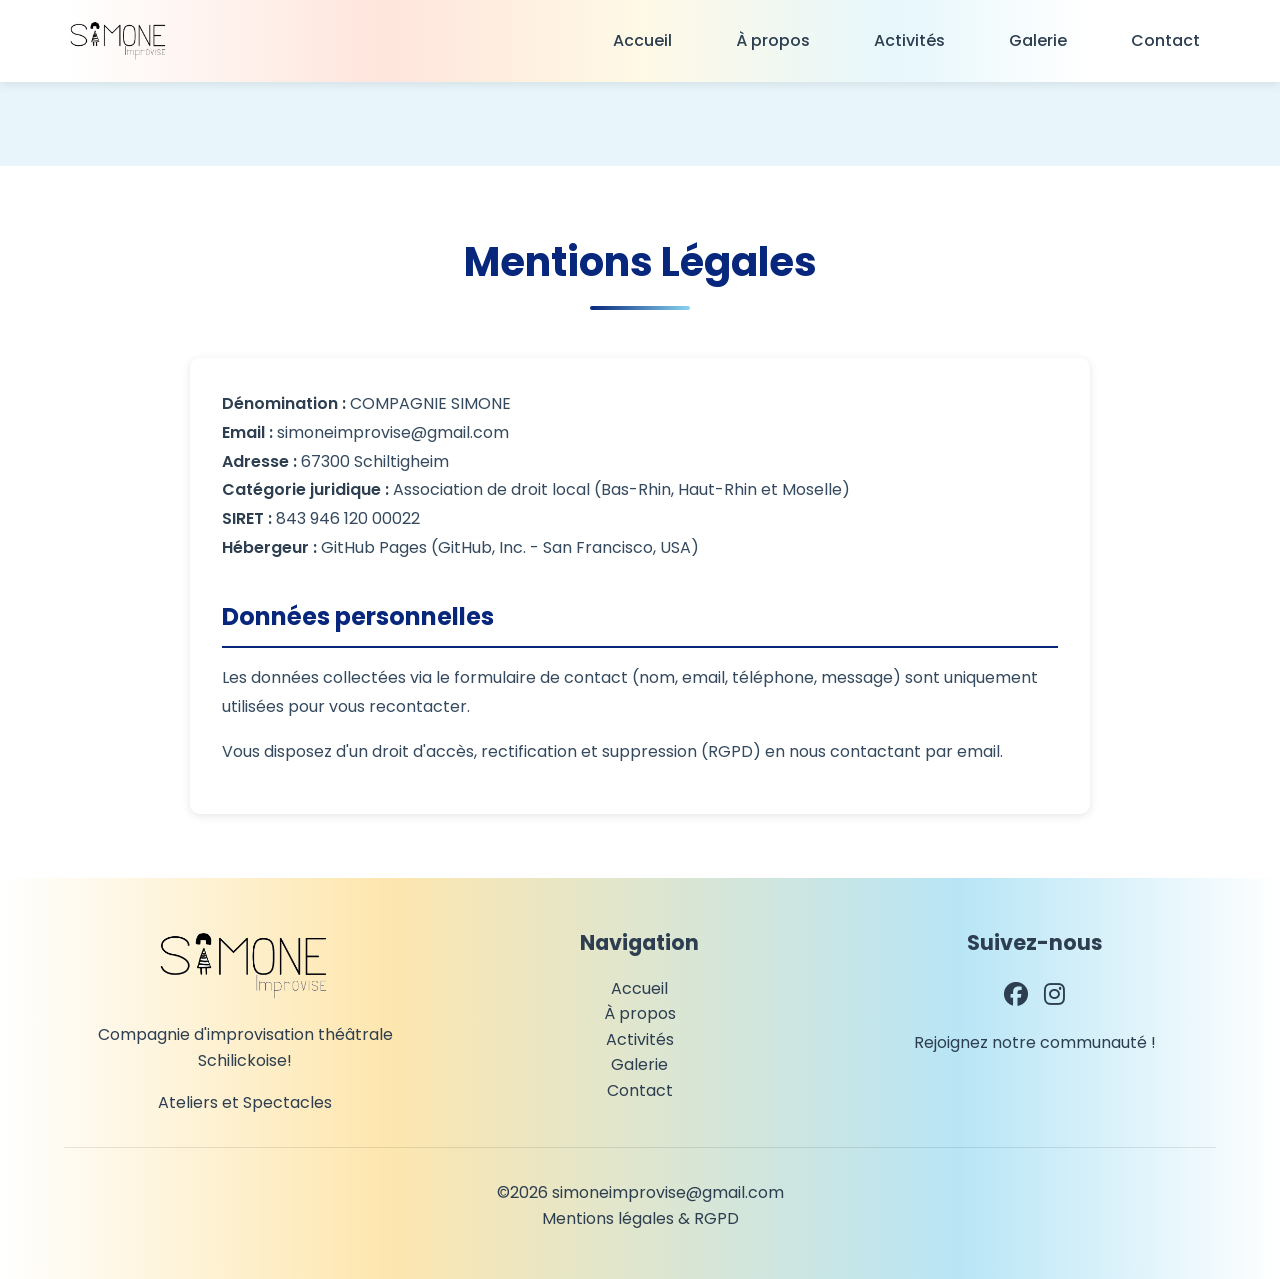
<file: mentions-legales.html>
<!DOCTYPE html>
<html lang="fr">
<head>
    <meta charset="UTF-8">
    <meta name="viewport" content="width=device-width, initial-scale=1.0">
    <meta name="description" content="Simone Improvise - Compagnie d'improvisation théâtrale. Découvrez nos spectacles et rejoignez l'aventure !">
    <meta name="keywords" content="improvisation, théâtre, spectacle, Simone Improvise, association">
    <meta property="og:title" content="Simone Improvise - Improvisation Théâtrale">
    <meta property="og:description" content="Compagnie d'improvisation théâtrale">
    <meta property="og:type" content="website">
    <meta property="og:image" content="https://simone-improvise.fr/assets/images/logo-simone-blanc.png">
    <meta property="og:url" content="https://simone-improvise.fr">
    <meta property="og:site_name" content="Simone Improvise">
    <title>Simone Improvise - Improvisation Théâtrale</title>
 
    <link rel="icon" type="image/png" href="assets/images/favicon.jpg">
    <link rel="apple-touch-icon" href="assets/images/favicon.jpg">

    <!-- Google Fonts -->
    <link rel="preconnect" href="https://fonts.googleapis.com">
    <link rel="preconnect" href="https://fonts.gstatic.com" crossorigin>
    <link href="https://fonts.googleapis.com/css2?family=Poppins:wght@300;400;600;700&display=swap" rel="stylesheet">
    
    <!-- CSS externe -->
    <link rel="stylesheet" href="assets/css/styles.css">
    <link rel="stylesheet" href="assets/css/galerie.css">
    <link rel="stylesheet" href="assets/css/spectacles.css">

    <!-- Font Awesome pour les icônes sociales -->
    <link rel="stylesheet" href="https://cdnjs.cloudflare.com/ajax/libs/font-awesome/6.5.1/css/all.min.css">
</head>
<body>
    <!-- HEADER -->
    <header>
        <nav>
            <div class="logo-container">
                <img src="assets/images/logo-simone-transparent.png" alt="Logo Simone Improvise" class="logo">
                <!-- <span class="brand-name">Simone Improvise</span> -->
            </div>
            <ul class="nav-links">
                <li><a href="index.html#accueil">Accueil</a></li>
                <li><a href="index.html#apropos">À propos</a></li>
                <li><a href="index.html#activites">Activités</a></li>
                <li><a href="index.html#galerie">Galerie</a></li>
                <li><a href="index.html#contact">Contact</a></li>
            </ul>
            <div class="burger">
                <div></div>
                <div></div>
                <div></div>
            </div>
        </nav>
    </header>

    <!-- HERO SECTION -->
    <section id="accueil" class="hero-spectacle">
        <div class="hero-content-spectacle">
        </div>
    </section>

    <section id="mentions-legales" class="legal-section">
        <div class="container">
            <h2 class="section-title">Mentions Légales</h2>
            
            <div class="legal-content">
                <p><strong>Dénomination :</strong> COMPAGNIE SIMONE<br>
                <strong>Email :</strong> simoneimprovise@gmail.com<br>
                <strong>Adresse :</strong> 67300 Schiltigheim<br>
                <strong>Catégorie juridique :</strong> Association de droit local (Bas-Rhin, Haut-Rhin et Moselle)<br>
                <strong>SIRET :</strong> 843 946 120 00022<br>
                <strong>Hébergeur :</strong> GitHub Pages (GitHub, Inc. - San Francisco, USA)</p>
                
                <h3 style="margin-top: 2rem;">Données personnelles</h3>
                <p>Les données collectées via le formulaire de contact (nom, email, téléphone, message) sont uniquement utilisées pour vous recontacter.</p>
                <p>Vous disposez d'un droit d'accès, rectification et suppression (RGPD) en nous contactant par email.</p>
            </div>
        </div>
    </section>
    
    <!-- FOOTER -->
    <footer>
        <div class="footer-content">
            <div class="footer-section">
                <div class="footer-logo-container">
                    <img src="assets/images/logo-simone-transparent.png" alt="Logo Simone Improvise" class="footer-logo">
                    <!-- <span class="footer-brand">Simone Improvise</span> -->
                </div>
                <p style="margin-top: 1rem;">Compagnie d'improvisation théâtrale Schilickoise! </p>
                <p style="margin-top: 1rem;">Ateliers et Spectacles</p>
            </div>
            <div class="footer-section">
                <h3>Navigation</h3>
                <p><a href="index.html#accueil">Accueil</a></p>
                <p><a href="index.html#apropos">À propos</a></p>
                <p><a href="index.html#activites">Activités</a></p>
                <p><a href="index.html#galerie">Galerie</a></p>
                <p><a href="index.html#contact">Contact</a></p>
            </div>
            <div class="footer-section">
                <h3>Suivez-nous</h3>
                <div class="social-links">
                    <a href="https://www.facebook.com/simoneimprovise/?locale=fr_FR" aria-label="Facebook"><i class="fab fa-facebook"></i></a>
                    <a href="https://www.instagram.com/simoneimprovise/?hl=fr" aria-label="Facebook"><i class="fab fa-instagram"></i></a>
                </div>
                <p style="margin-top: 1rem;">Rejoignez notre communauté !</p>
            </div>
        </div>
        <div class="footer-bottom">
            <p>&copy;2026 simoneimprovise@gmail.com</p>
            <p><a href="mentions-legales.html">Mentions légales & RGPD</a></p>
        </div>
    </footer>

    <!-- JAVASCRIPT -->
    <script src="assets/js/main.js"></script>
    <script src="assets/js/galerie.js"></script>
    <script src="assets/js/email.js"></script>
    <script src="assets/js/spectacles.js"></script>
</body>
</html>
</file>
<file: assets/css/styles.css>
/* ========================================
   SIMONE IMPROVISE - STYLES GLOBAUX
   ======================================== */

* {
    margin: 0;
    padding: 0;
    box-sizing: border-box;
}

:root {
    --coral-pastel: #07277c;
    --sunshine-yellow: #FDD679;
    --sky-blue: #89D4F0;
    --mint-green: #7DDCC8;
    --pale-blue: #E8F6FC;
    --pale-yellow: #FFF4CC;
    --white: #FFFFFF;
    --dark-text: #2C3E50;
    --text-color: #34495E;
    --bleu:        #07277c;
    --bleu-clair:  #0a2c84;
    --fond-clair:  #eff9ff;
    --fond-hero:   #ebe3d9;
    --fond-cover:  #edeeee;
    --texte:       #03081e;
    --texte-gris:  #252525;
    --bordure:     #7b90bd;
    --blanc:       #ffffff;
}

body {
    font-family: 'Poppins', sans-serif;
    line-height: 1.6;
    color: var(--text-color);
    overflow-x: hidden;
    background: var(--white);
}

.btn-container {
    text-align: center;
}

.btn-spectacles {
    text-align: center;
}
/* ========================================
   HEADER & NAVIGATION
   ======================================== */

header {
    /* linear-gradient(90deg, #FFB4A8 0%, #FDD679 35%, #89D4F0 70%, #7DDCC8 100%); */
    background: linear-gradient(90deg, 
        #FFFFFF 0%, 
        #FFFFFF 5%,          /* Plus de blanc */
        #FFE5DC 30%,          /* Orange ultra-pâle */
        #FFF9E6 50%,          /* Jaune ultra-pâle */
        #E6F7FC 70%,          /* Bleu ultra-pâle */
        #FFFFFF 85%,          /* Plus de blanc */
        #FFFFFF 100%
    ); 
    position: fixed;
    width: 100%;
    top: 0;
    z-index: 1000;
    box-shadow: 0 2px 10px rgba(0,0,0,0.1);
}

nav {
    display: flex;
    justify-content: space-between;
    align-items: center;
    padding: 1rem 5%;
    max-width: 1400px;
    margin: 0 auto;
}

.logo-container {
    display: flex;
    align-items: center;
    gap: 1rem;
}

.logo {
    height: 50px;
    width: auto;
    #background: white;
    padding: 5px;
    border-radius: 5px;
}

.brand-name {
    color: var(--dark-text);
    font-size: 1.5rem;
    font-weight: 600;
    text-shadow: 1px 1px 2px rgba(255,255,255,0.5);
}

.nav-links {
    display: flex;
    list-style: none;
    gap: 2rem;
}

.nav-links a {
    color: var(--dark-text);
    text-decoration: none;
    font-weight: 500;
    transition: all 0.3s ease;
    padding: 0.5rem 1rem;
    border-radius: 5px;
}

.nav-links a:hover {
    background: rgba(255, 255, 255, 0.5);
}

.burger {
    display: none;
    flex-direction: column;
    cursor: pointer;
    gap: 5px;
}

.burger div {
    width: 25px;
    height: 3px;
    background: var(--dark-text);
    border-radius: 5px;
    transition: all 0.3s ease;
}

/* ========================================
   HERO SECTION
   ======================================== */

.hero {
    margin-top: 70px;
    min-height: 50vh;
    display: flex;
    align-items: center;
    justify-content: center;
    text-align: center;
    color: white;
    position: relative;
    padding: 2rem 2rem;
    overflow: hidden;
}

/* Fond aquarelle responsive avec transparence */
.hero::before {
    content: '';
    position: absolute;
    top: 0;
    left: 0;
    width: 100%;
    height: 100%;
    background-image: url('../images/hero-background.png');
    background-size: cover;
    background-position: center;
    background-repeat: no-repeat;
    opacity: 0.85;
    z-index: 0;
}

.hero-content {
    z-index: 2;
    max-width: 800px;
    animation: fadeInUp 1s ease;
    position: relative;
}

.hero-logo {
    max-width: 600px;
    width: 90%;
    height: auto;
    margin-top: 2rem;
    margin-bottom: 1rem;
    filter: drop-shadow(0 4px 8px rgba(0,0,0,0.2));
}

.hero h1 {
    display: none; /* Cache le titre texte car il est dans l'image */
}

.hero p {
    font-size: 1.5rem;
    margin-bottom: 2.5rem;
    color: var(--dark-text);
    text-shadow: 2px 2px 4px rgba(255,255,255,0.8);
}

/* ========================================
   BOUTONS
   ======================================== */

.btn {
    display: inline-block;
    padding: 1rem 2.5rem;
    background: white;
    color: var(--coral-pastel);
    text-decoration: none;
    border-radius: 50px;
    font-weight: 600;
    transition: all 0.3s ease;
    box-shadow: 0 4px 15px rgba(0,0,0,0.2);
}

.btn:hover {
    transform: translateY(-3px);
    box-shadow: 0 6px 20px rgba(0,0,0,0.3);
    background: var(--pale-yellow);
}

.btn-valeurs {
    display: inline-block;
    margin-top: 1.5rem;
    padding: 0.8rem 2rem;
    border: 2px solid var(--sky-blue);
    color: var(--sky-blue);
    text-decoration: none;
    border-radius: 50px;
    font-weight: 600;
    transition: all 0.3s ease;
}

.btn-valeurs:hover {
    background: var(--sky-blue);
    color: white;
}

/* ========================================
   SECTIONS
   ======================================== */

section {
    padding: 5rem 5%;
    max-width: 1400px;
    margin: 0 auto;
}

section:nth-child(even) {
    background: var(--pale-blue);
}

.section-title {
    text-align: center;
    font-size: 2.5rem;
    margin-bottom: 3rem;
    color: var(--coral-pastel);
    position: relative;
    padding-bottom: 1rem;
    font-weight: 700;
}

.section-title::after {
    content: '';
    position: absolute;
    bottom: 0;
    left: 50%;
    transform: translateX(-50%);
    width: 100px;
    height: 4px;
    background: linear-gradient(90deg, var(--coral-pastel), var(--sky-blue));
    border-radius: 2px;
}

/* ========================================
   SECTION À PROPOS
   ======================================== */

#apropos {
    background: white;
}

.about-content {
    display: grid;
    grid-template-columns: 1fr 1fr;
    gap: 3rem;
    align-items: center;
}

.about-text {
    font-size: 1.1rem;
    line-height: 1.8;
}

.about-text strong {
    color: var(--coral-pastel);
    font-size: 1.3rem;
}

.about-image {
    width: 100%;
    border-radius: 15px;
    box-shadow: 0 10px 30px rgba(0,0,0,0.1);
    transition: transform 0.3s ease;
}

.about-image:hover {
    transform: scale(1.02);
}

/* ========================================
   SECTION ACTIVITÉS
   ======================================== */

#activites {
    background: var(--pale-blue);
    padding: 2rem 2rem; /* Ajoutez cette ligne si elle n'existe pas */
}

.activites-grid {
    display: grid;
    grid-template-columns: repeat(3, 1fr);
    gap: 1.5rem; /* Réduit de 2rem à 1.5rem */
    margin-bottom: 1rem; /* Réduit de 3rem à 2rem */
    max-width: 1000px; /* Limite la largeur totale */
    margin-left: auto;
    margin-right: auto;
}

.activite-box {
    background: white;
    padding: 1rem; /* Réduit de 2rem à 1.5rem */
    border-radius: 15px;
    text-align: center;
    box-shadow: 0 5px 15px rgba(0,0,0,0.1);
    transition: transform 0.3s ease;
}

.activite-box:hover {
    transform: translateY(-10px);
}

.activite-number {
    font-size: 2.5rem; /* Réduit de 3rem à 2.5rem */
    font-weight: 700;
    color: var(--coral-pastel);
    margin-bottom: 0.8rem; /* Réduit de 1rem à 0.8rem */
}

.activite-title {
    font-size: 1.2rem; /* Réduit de 1.2rem à 1.1rem */
    font-weight: 600;
    color: var(--dark-text);
    margin-bottom: 0.4rem; /* Réduit de 0.5rem à 0.4rem */
}

.activite-text {
    font-size: 0.9rem; /* Réduit de 0.95rem à 0.9rem */
    color: var(--text-color);
    line-height: 1.5; /* Réduit de 1.6 à 1.5 */
}

.impro-highlight {
    text-align: center;
    padding: 1.5rem; /* Réduit de 2rem à 1.5rem */
    background: white;
    border-radius: 15px;
    box-shadow: 0 5px 20px rgba(0,0,0,0.1);
    margin-top: 2rem; /* Ajoutez cette ligne */
}

.impro-highlight h3 {
background: linear-gradient(90deg, #0066CC 41%, #07277c 54%, #f70000 70%);
  -webkit-background-clip: text;
  -webkit-text-fill-color: transparent;
  background-clip: text;
  font-weight: bold;
  font-size: 2.5rem; /* ajuste selon ta typo */
}

/* ========================================
   CARTES ACTIVITÉS
   ======================================== */

#nos-activites {
    background: white;
}

.activites-cards {
    display: grid;
    grid-template-columns: repeat(auto-fit, minmax(300px, 1fr));
    gap: 2.5rem;
}

.activite-card {
    background: white;
    border-radius: 15px;
    overflow: hidden;
    box-shadow: 0 5px 20px rgba(0,0,0,0.1);
    transition: all 0.3s ease;
}

.activite-card:hover {
    transform: translateY(-10px);
    box-shadow: 0 15px 40px rgba(0,0,0,0.2);
}

.activite-card img {
    width: 100%;
    height: 250px;
    object-fit: cover;
}

.activite-info {
    padding: 1.5rem;
}

.activite-info h3 {
    color: var(--coral-pastel);
    margin-bottom: 0.5rem;
    font-size: 1.3rem;
}

.activite-info p {
    color: var(--text-color);
    line-height: 1.6;
}

/* ========================================
   SECTION VALEURS
   ======================================== */

#valeurs {
    background: var(--pale-blue);
}

.valeurs-content {
    display: grid;
    grid-template-columns: 1fr 1fr;
    gap: 3rem;
    align-items: center;
}

.valeurs-image {
    width: 100%;
    border-radius: 15px;
    box-shadow: 0 10px 30px rgba(0,0,0,0.1);
}

.valeurs-text {
    font-size: 1.05rem;
    line-height: 1.8;
}

.valeurs-text h3 {
    color: var(--coral-pastel);
    font-size: 1.8rem;
    margin-bottom: 1rem;
}

/* ========================================
   GALERIE
   ======================================== */

#galerie {
    background: white;
}

.gallery-grid {
    display: grid;
    grid-template-columns: repeat(auto-fit, minmax(300px, 1fr));
    gap: 2rem;
}

.gallery-item {
    position: relative;
    overflow: hidden;
    border-radius: 15px;
    box-shadow: 0 5px 15px rgba(0,0,0,0.1);
    cursor: pointer;
    transition: transform 0.3s ease;
}

.gallery-item:hover {
    transform: translateY(-10px);
    box-shadow: 0 10px 30px rgba(0,0,0,0.2);
}

.gallery-item img {
    width: 100%;
    height: 300px;
    object-fit: cover;
    transition: transform 0.5s ease;
}

.gallery-item:hover img {
    transform: scale(1.1);
}

.gallery-overlay {
    position: absolute;
    top: 0;
    left: 0;
    width: 100%;
    height: 100%;
    background: linear-gradient(135deg, rgba(255, 180, 168, 0.85), rgba(137, 212, 240, 0.85));
    display: flex;
    align-items: center;
    justify-content: center;
    opacity: 0;
    transition: opacity 0.3s ease;
}

.gallery-item:hover .gallery-overlay {
    opacity: 1;
}

.gallery-overlay p {
    color: white;
    font-size: 1.2rem;
    font-weight: 600;
    text-shadow: 2px 2px 4px rgba(0,0,0,0.3);
}

/* ========================================
   SECTION CONTACT
   ======================================== */

#contact {
    background: var(--pale-yellow);
}

.contact-container {
    max-width: 800px;
    margin: 0 auto;
    background: white;
    padding: 3rem;
    border-radius: 15px;
    box-shadow: 0 10px 30px rgba(0,0,0,0.1);
}

.contact-form {
    display: flex;
    flex-direction: column;
    gap: 1.5rem;
}

.form-group {
    display: flex;
    flex-direction: column;
}

.form-group label {
    margin-bottom: 0.5rem;
    font-weight: 500;
    color: var(--dark-text);
}

.form-group input,
.form-group textarea {
    padding: 1rem;
    border: 2px solid #E0E0E0;
    border-radius: 8px;
    font-family: 'Poppins', sans-serif;
    transition: border-color 0.3s ease;
}

.form-group input:focus,
.form-group textarea:focus {
    outline: none;
    border-color: var(--coral-pastel);
}

.form-group textarea {
    min-height: 150px;
    resize: vertical;
}

/* ========================================
   FOOTER
   ======================================== */

footer {
    background: linear-gradient(90deg, 
        rgba(255, 255, 255, 0.9) 0%, 
        rgba(253, 214, 121, 0.6) 30%, 
        rgba(137, 212, 240, 0.6) 75%, 
        rgba(255, 255, 255, 0.9) 100%
    );
    color: var(--dark-text);
    text-align: center;
    padding: 3rem 5%;
}

.footer-content {
    max-width: 1400px;
    margin: 0 auto;
    display: grid;
    grid-template-columns: repeat(auto-fit, minmax(250px, 1fr));
    gap: 2rem;
    margin-bottom: 2rem;
}

.footer-section h3 {
    margin-bottom: 1rem;
    color: var(--dark-text);
    font-size: 1.3rem;
}

.footer-logo-container {
    display: flex;
    flex-direction: column;
    align-items: center;
    gap: 1rem;
}

.footer-logo {
    height: 80px;
    #background: white;
    padding: 5px;
    border-radius: 5px;
}

.footer-brand {
    font-size: 1.5rem;
    font-weight: 600;
    color: var(--dark-text);
}

.footer-section a {
    color: var(--dark-text);
    text-decoration: none;
    transition: opacity 0.3s ease;
}

.footer-section a:hover {
    opacity: 0.7;
}

.social-links {
    display: flex;
    gap: 1rem;
    justify-content: center;
    margin-top: 1rem;
}

.social-links a {
    color: var(--dark-text);
    font-size: 1.5rem;
    transition: transform 0.3s ease;
}

.social-links a:hover {
    transform: scale(1.2);
}

.footer-bottom {
    margin-top: 2rem;
    padding-top: 2rem;
    border-top: 1px solid rgba(0,0,0,0.1);
    color: var(--dark-text);
}

.social-links-header {
    display: flex;
    gap: 1rem;
    justify-content: center;
    margin-top: 0cap;
}

.social-links-header a {
    color: var(--dark-text);
    font-size: 1.5rem;
    transition: transform 0.3s ease;
}

.social-links-header a:hover {
    transform: scale(1.2);
}


/* ========================================
   ANIMATIONS
   ======================================== */

@keyframes fadeInUp {
    from {
        opacity: 0;
        transform: translateY(30px);
    }
    to {
        opacity: 1;
        transform: translateY(0);
    }
}

/* ========================================
   RESPONSIVE
   ======================================== */

@media screen and (max-width: 968px) {
    .activites-grid {
        grid-template-columns: 1fr;
    }

    .valeurs-content {
        grid-template-columns: 1fr;
    }

    .about-content {
        grid-template-columns: 1fr;
    }
}

@media screen and (max-width: 768px) {
    .nav-links {
        position: fixed;
        right: -100%;
        top: 70px;
        flex-direction: column;
        background: linear-gradient(135deg, #FFB4A8, #89D4F0);
        width: 100%;
        padding: 2rem;
        transition: right 0.3s ease;
        gap: 1rem;
    }

    .nav-links.active {
        right: 0;
    }

    .burger {
        display: flex;
    }

    .burger.active div:nth-child(1) {
        transform: rotate(-45deg) translate(-5px, 6px);
    }

    .burger.active div:nth-child(2) {
        opacity: 0;
    }

    .burger.active div:nth-child(3) {
        transform: rotate(45deg) translate(-5px, -6px);
    }

    .brand-name {
        font-size: 1.2rem;
    }

    .hero h1 {
        font-size: 2.5rem;
    }

    .hero p {
        font-size: 1.2rem;
    }

    .gallery-grid {
        grid-template-columns: 1fr;
    }

    .activites-cards {
        grid-template-columns: 1fr;
    }

    .contact-container {
        padding: 2rem 1.5rem;
    }

    section {
        padding: 3rem 1.5rem;
    }
}

@media screen and (max-width: 480px) {
    .hero h1 {
        font-size: 2rem;
    }

    .section-title {
        font-size: 2rem;
    }

    .logo {
        height: 40px;
    }

    .brand-name {
        font-size: 1rem;
    }
}

/* ========================================
   SECTION ATELIERS HORAIRES - VERSION COMPACTE
   ======================================== */

.workshops-schedule {
    padding: 3rem 5%; /* Réduit de 5rem à 3rem */
    background: var(--pale-blue);
    max-width: 1400px;
    margin: 0 auto;
}

.workshops-schedule .section-intro {
    text-align: center;
    font-size: 1rem; /* Réduit de 1.1rem à 1rem */
    margin-bottom: 2rem; /* Réduit de 3rem à 2rem */
    max-width: 700px;
    margin-left: auto;
    margin-right: auto;
    color: var(--text-color);
    line-height: 1.6; /* Réduit de 1.8 à 1.6 */
}

.schedule-grid {
    display: grid;
    grid-template-columns: repeat(auto-fit, minmax(280px, 1fr)); /* Réduit de 300px à 280px */
    gap: 1.5rem; /* Réduit de 2.5rem à 1.5rem */
    margin-bottom: 2rem; /* Réduit de 3rem à 2rem */
}

.workshop-card {
    background: white;
    border-radius: 15px;
    padding: 1.5rem; /* Réduit de 2rem à 1.5rem */
    box-shadow: 0 5px 20px rgba(0,0,0,0.1);
    transition: all 0.3s ease;
}

.workshop-card:hover {
    transform: translateY(-10px);
    box-shadow: 0 15px 40px rgba(0,0,0,0.2);
}

.workshop-icon {
    font-size: 2.5rem; /* Réduit de 3rem à 2.5rem */
    text-align: center;
    margin-bottom: 1rem; /* Réduit de 1.5rem à 1rem */
}

.workshop-card h3 {
    font-size: 1.3rem; /* Réduit de 1.5rem à 1.3rem */
    margin-bottom: 1rem; /* Réduit de 1.5rem à 1rem */
    text-align: center;
    color: var(--coral-pastel);
    font-weight: 600;
}

.workshop-details {
    margin-bottom: 1rem; /* Réduit de 1.5rem à 1rem */
    padding-bottom: 0.8rem; /* Réduit de 1rem à 0.8rem */
    border-bottom: 2px solid var(--pale-blue);
}

.detail-item {
    display: flex;
    align-items: center;
    margin-bottom: 8px; /* Réduit de 12px à 8px */
    font-size: 0.95rem; /* Réduit de 1rem à 0.95rem */
    color: var(--text-color);
}

.detail-item .icon {
    font-size: 1.2rem; /* Réduit de 1.3rem à 1.2rem */
    margin-right: 10px; /* Réduit de 12px à 10px */
    width: 25px; /* Réduit de 30px à 25px */
    flex-shrink: 0;
}

.detail-item .text {
    font-weight: 500;
    color: var(--dark-text);
}

.workshop-description {
    font-size: 0.9rem; /* Réduit de 0.95rem à 0.9rem */
    line-height: 1.5; /* Réduit de 1.6 à 1.5 */
    color: var(--text-color);
}

.cta-container {
    text-align: center;
    margin-top: 1.5rem; /* Réduit de 2rem à 1.5rem */
}

.btn-primary {
    display: inline-block;
    padding: 0.8rem 2rem; /* Réduit de 1rem 2.5rem à 0.8rem 2rem */
    background: white;
    color: var(--coral-pastel);
    text-decoration: none;
    border-radius: 50px;
    font-weight: 600;
    transition: all 0.3s ease;
    box-shadow: 0 4px 15px rgba(0,0,0,0.2);
}

.btn-primary:hover {
    transform: translateY(-3px);
    box-shadow: 0 6px 20px rgba(0,0,0,0.3);
    background: var(--pale-yellow);
}

/* Responsive */
@media screen and (max-width: 768px) {
    .schedule-grid {
        grid-template-columns: 1fr;
    }
    
    .workshops-schedule {
        padding: 2rem 1.5rem; /* Réduit de 3rem à 2rem */
    }
    
    .workshop-card {
        padding: 1.2rem; /* Réduit de 1.5rem à 1.2rem */
    }
}

@media screen and (max-width: 480px) {
    .workshop-icon {
        font-size: 2rem; /* Réduit de 2.5rem à 2rem */
    }
    
    .workshop-card h3 {
        font-size: 1.2rem; /* Réduit de 1.3rem à 1.2rem */
    }
}

/* ========================================
   FOOTER - Lien mentions légales
   ======================================== */

.footer-bottom a {
  color: var(--dark-text);  /* Même couleur que le texte */
  text-decoration: none;     /* Enlève le soulignement */
  transition: opacity 0.3s ease;
}

.footer-bottom a:hover {
  opacity: 0.7;             /* Effet au survol (léger fondu) */
  text-decoration: underline; /* Souligne uniquement au survol */
}

/* ========================================
   MENTIONS LÉGALES
   ======================================== */

.legal-section {
  padding: 4rem 2rem;
  background-color: var(--light-bg);
}

.legal-content {
  max-width: 900px;  /* Largeur confortable pour la lecture */
  margin: 0 auto;    /* Centre le contenu */
  background: white;
  padding: 2rem;
  border-radius: 10px;
  box-shadow: 0 2px 10px rgba(0, 0, 0, 0.1);
  line-height: 1.8;
}

.legal-content p {
  margin-bottom: 1rem;
}

.legal-content strong {
  color: var(--dark-text);
  font-weight: 600;
}

.legal-content h3 {
  color: var(--coral-pastel);
  font-size: 1.5rem;
  margin-bottom: 1rem;
  border-bottom: 2px solid var(--coral-pastel);
  padding-bottom: 0.5rem;
}
</file>
<file: assets/css/galerie.css>
/* ========================================
   GALERIE DYNAMIQUE - ALBUMS
   ======================================== */

/* Grille des albums */
.albums-grid {
    display: grid;
    grid-template-columns: repeat(auto-fill, minmax(280px, 1fr));
    gap: 2rem;
    margin-top: 2rem;
}

.album-card {
    background: white;
    border-radius: 12px;
    overflow: hidden;
    box-shadow: 0 4px 6px rgba(0, 0, 0, 0.1);
    cursor: pointer;
    transition: all 0.3s ease;
}

.album-card:hover {
    transform: translateY(-8px);
    box-shadow: 0 12px 24px rgba(0, 0, 0, 0.15);
}

.album-card:focus {
    outline: 3px solid #3498db;
    outline-offset: 2px;
}

.album-thumbnail {
    width: 100%;
    height: 220px;
    object-fit: cover;
    display: block;
}

.album-info {
    padding: 1.5rem;
}

.album-info h3 {
    margin: 0 0 0.5rem 0;
    color: #2c3e50;
    font-size: 1.2rem;
}

.album-date {
    color: #7f8c8d;
    font-size: 0.9rem;
    margin-bottom: 0.75rem;
    display: block;
}

.album-description {
    color: #555;
    line-height: 1.5;
    font-size: 0.95rem;
}

.album-photo-count {
    margin-top: 0.75rem;
    color: #3498db;
    font-size: 0.85rem;
    font-weight: 600;
}

/* ========================================
   LIGHTBOX
   ======================================== */

.lightbox {
    display: none;
    position: fixed;
    z-index: 10000;
    top: 0;
    left: 0;
    width: 100%;
    height: 100%;
    background-color: rgba(0, 0, 0, 0.95);
    overflow: auto;
}

.lightbox.active {
    display: block;
    animation: fadeIn 0.3s ease;
}

@keyframes fadeIn {
    from { opacity: 0; }
    to { opacity: 1; }
}

.lightbox-close {
    position: fixed;
    top: 20px;
    right: 40px;
    color: white;
    font-size: 45px;
    font-weight: bold;
    cursor: pointer;
    z-index: 10001;
    transition: color 0.3s;
    line-height: 1;
}

.lightbox-close:hover,
.lightbox-close:focus {
    color: #e74c3c;
    outline: none;
}

.lightbox-content {
    position: relative;
    margin: 60px auto 20px;
    max-width: 90%;
    text-align: center;
}

#lightbox-image {
    max-width: 100%;
    max-height: 70vh;
    margin: 0 auto;
    display: block;
    border-radius: 8px;
    box-shadow: 0 8px 32px rgba(0, 0, 0, 0.5);
}

.lightbox-nav {
    position: absolute;
    top: 50%;
    transform: translateY(-50%);
    background-color: rgba(255, 255, 255, 0.15);
    color: white;
    border: none;
    font-size: 32px;
    padding: 1rem 1.2rem;
    cursor: pointer;
    border-radius: 8px;
    transition: all 0.3s;
    backdrop-filter: blur(10px);
}

.lightbox-nav:hover,
.lightbox-nav:focus {
    background-color: rgba(255, 255, 255, 0.3);
    transform: translateY(-50%) scale(1.1);
    outline: none;
}

.lightbox-prev {
    left: 20px;
}

.lightbox-next {
    right: 20px;
}

.lightbox-caption {
    color: white;
    text-align: center;
    padding: 1.5rem;
    font-size: 1.2rem;
    font-weight: 500;
}

.lightbox-thumbnails {
    display: flex;
    justify-content: center;
    gap: 12px;
    padding: 1rem;
    flex-wrap: wrap;
    max-width: 90%;
    margin: 0 auto;
}

.lightbox-thumbnails img {
    width: 80px;
    height: 80px;
    object-fit: cover;
    cursor: pointer;
    border: 3px solid transparent;
    border-radius: 8px;
    transition: all 0.3s;
    opacity: 0.6;
}

.lightbox-thumbnails img:hover,
.lightbox-thumbnails img:focus {
    opacity: 1;
    border-color: rgba(255, 255, 255, 0.5);
    transform: scale(1.1);
    outline: none;
}

.lightbox-thumbnails img.active {
    border-color: white;
    opacity: 1;
}

/* Message de chargement */
.loading-message {
    text-align: center;
    padding: 3rem;
    color: #7f8c8d;
    font-style: italic;
}

/* ========================================
   RESPONSIVE
   ======================================== */

@media (max-width: 768px) {
    .albums-grid {
        grid-template-columns: 1fr;
        gap: 1.5rem;
    }
    
    .lightbox-nav {
        font-size: 24px;
        padding: 0.75rem 1rem;
    }
    
    .lightbox-prev {
        left: 10px;
    }
    
    .lightbox-next {
        right: 10px;
    }
    
    .lightbox-close {
        right: 20px;
        font-size: 35px;
    }
    
    .lightbox-thumbnails img {
        width: 60px;
        height: 60px;
    }
}

@media (max-width: 480px) {
    .album-info {
        padding: 1rem;
    }
    
    .album-info h3 {
        font-size: 1.1rem;
    }
    
    .lightbox-caption {
        font-size: 1rem;
        padding: 1rem;
    }
}
</file>
<file: assets/css/spectacles.css>
/* ========================================
   SPECTACLES DYNAMIQUES
   ======================================== */

/* Grille des spectacles */
.spectacles-grid {
    display: grid;
    grid-template-columns: repeat(auto-fill, minmax(320px, 1fr));
    gap: 2rem;
    margin-top: 2rem;
}

/* Carte de spectacle */
.spectacle-card {
    background: white;
    border-radius: 12px;
    overflow: hidden;
    box-shadow: 0 4px 6px rgba(0, 0, 0, 0.1);
    transition: all 0.3s ease;
    display: flex;
    flex-direction: column;
    position: relative;
}

.spectacle-card:hover {
    transform: translateY(-8px);
    box-shadow: 0 12px 24px rgba(0, 0, 0, 0.15);
}

/* Badge de statut */
.spectacle-badge {
    position: absolute;
    top: 15px;
    right: 15px;
    padding: 0.5rem 1rem;
    border-radius: 20px;
    font-size: 0.85rem;
    font-weight: 600;
    text-transform: uppercase;
    z-index: 10;
    backdrop-filter: blur(10px);
}

.spectacle-badge.a-venir {
    background: rgba(46, 204, 113, 0.9);
    color: white;
}

.spectacle-badge.passe {
    background: rgba(149, 165, 166, 0.9);
    color: white;
}

.spectacle-badge.complet {
    background: rgba(231, 76, 60, 0.9);
    color: white;
}

/* Image/Affiche du spectacle */
.spectacle-image-container {
    position: relative;
    height: 250px;
    background: linear-gradient(135deg, #667eea 0%, #764ba2 100%);
    overflow: hidden;
}

.spectacle-image-container.no-image {
    display: flex;
    align-items: center;
    justify-content: center;
    background: linear-gradient(135deg, #f093fb 0%, #f5576c 100%);
}

.spectacle-image-container.no-image .spectacle-type-icon {
    font-size: 4rem;
    color: rgba(255, 255, 255, 0.8);
}

.spectacle-affiche {
    width: 100%;
    height: 100%;
    object-fit: cover;
    transition: transform 0.3s ease;
    cursor: pointer;
}

.spectacle-card:hover .spectacle-affiche {
    transform: scale(1.05);
}

.spectacle-image-overlay {
    position: absolute;
    bottom: 0;
    left: 0;
    right: 0;
    padding: 1rem;
    background: linear-gradient(to top, rgba(0,0,0,0.7), transparent);
    color: white;
    opacity: 0;
    transition: opacity 0.3s;
}

.spectacle-card:hover .spectacle-image-overlay {
    opacity: 1;
}

.zoom-hint {
    font-size: 0.85rem;
    display: flex;
    align-items: center;
    gap: 0.5rem;
}

/* Informations du spectacle */
.spectacle-info {
    padding: 1.5rem;
    flex: 1;
    display: flex;
    flex-direction: column;
}

.spectacle-type {
    display: inline-block;
    padding: 0.25rem 0.75rem;
    background-color: #ecf0f1;
    color: #34495e;
    border-radius: 15px;
    font-size: 0.8rem;
    font-weight: 600;
    text-transform: uppercase;
    margin-bottom: 0.75rem;
}

.spectacle-type.match {
    background-color: #e8f4f8;
    color: #3498db;
}

.spectacle-type.atelier {
    background-color: #fef5e7;
    color: #f39c12;
}

.spectacle-type.spectacle {
    background-color: #f4ecf7;
    color: #9b59b6;
}

.spectacle-info h3 {
    margin: 0 0 1rem 0;
    color: #2c3e50;
    font-size: 1.3rem;
    line-height: 1.3;
}

.spectacle-details {
    display: flex;
    flex-direction: column;
    gap: 0.5rem;
    margin-bottom: 1rem;
    color: #555;
}

.spectacle-detail-item {
    display: flex;
    align-items: center;
    gap: 0.5rem;
    font-size: 0.95rem;
}

.spectacle-detail-item .icon {
    color: #3498db;
    font-weight: bold;
    min-width: 20px;
}

.spectacle-description {
    color: #666;
    line-height: 1.6;
    margin-bottom: 1rem;
    flex: 1;
}

.spectacle-footer {
    display: flex;
    justify-content: space-between;
    align-items: center;
    padding-top: 1rem;
    border-top: 1px solid #ecf0f1;
    margin-top: auto;
}

.spectacle-prix {
    font-size: 1.2rem;
    font-weight: 700;
    color: #27ae60;
}

.spectacle-btn {
    padding: 0.75rem 1.5rem;
    background: linear-gradient(135deg, #667eea 0%, #764ba2 100%);
    color: white;
    border: none;
    border-radius: 25px;
    cursor: pointer;
    font-weight: 600;
    transition: all 0.3s;
    text-decoration: none;
    display: inline-block;
}

.spectacle-btn:hover {
    transform: translateY(-2px);
    box-shadow: 0 4px 12px rgba(102, 126, 234, 0.4);
}

.spectacle-btn.disabled {
    background: #95a5a6;
    cursor: not-allowed;
}

.spectacle-btn.disabled:hover {
    transform: none;
    box-shadow: none;
}

/* Message de chargement */
.loading-message,
.no-spectacles-message {
    text-align: center;
    padding: 3rem;
    color: #7f8c8d;
    font-style: italic;
    grid-column: 1 / -1;
}

/* Filtres (optionnel pour une future évolution) */
.spectacles-filters {
    display: flex;
    gap: 1rem;
    justify-content: center;
    margin-bottom: 2rem;
    flex-wrap: wrap;
}

.filter-btn {
    padding: 0.5rem 1.5rem;
    background: white;
    border: 2px solid #ecf0f1;
    border-radius: 25px;
    cursor: pointer;
    transition: all 0.3s;
    font-weight: 600;
}

.filter-btn:hover,
.filter-btn.active {
    background: #3498db;
    color: white;
    border-color: #3498db;
}

/* ========================================
   RESPONSIVE
   ======================================== */

@media (max-width: 768px) {
    .spectacles-grid {
        grid-template-columns: 1fr;
        gap: 1.5rem;
    }
    
    .spectacle-info {
        padding: 1.25rem;
    }
    
    .spectacle-info h3 {
        font-size: 1.15rem;
    }
    
    .spectacle-badge {
        top: 10px;
        right: 10px;
        font-size: 0.75rem;
        padding: 0.4rem 0.8rem;
    }
}

@media (max-width: 480px) {
    .spectacle-footer {
        flex-direction: column;
        gap: 1rem;
        align-items: stretch;
    }
    
    .spectacle-btn {
        width: 100%;
        text-align: center;
    }
}

/* Pour la page spectacle */
/* Bouton vers page spectacles */
.spectacles-link {
    text-align: center;
    margin-top: 3rem;
}

/* Hero section spectacles */
.hero-spectacles {
    background: linear-gradient(135deg, #667eea 0%, #764ba2 100%);
    color: white;
    padding: 8rem 0 6rem;
    text-align: center;
}

/* Section archivés */
.spectacles-archives {
    background-color: #f8f9fa;
}

.section-intro {
    text-align: center;
    max-width: 700px;
    margin: 0 auto 3rem;
    color: #666;
    font-size: 1.1rem;
}

/* Meta informations spectacles */
.spectacle-meta {
    display: flex;
    gap: 1rem;
    margin-top: 1rem;
    flex-wrap: wrap;
}

.spectacle-status {
    padding: 0.3rem 0.8rem;
    border-radius: 20px;
    font-size: 0.85rem;
    font-weight: 600;
}

.spectacle-status.active {
    background-color: #10b981;
    color: white;
}

.spectacle-status.archived {
    background-color: #6b7280;
    color: white;
}

.spectacle-date {
    padding: 0.3rem 0.8rem;
    background-color: #e5e7eb;
    color: #374151;
    border-radius: 20px;
    font-size: 0.85rem;
}

/* CTA Section */
.cta-section {
    background: linear-gradient(135deg, #667eea 0%, #764ba2 100%);
    color: white;
    padding: 4rem 0;
    text-align: center;
}

.cta-section h2 {
    margin-bottom: 1rem;
}

.cta-section p {
    font-size: 1.2rem;
    margin-bottom: 2rem;
}

.cta-buttons {
    display: flex;
    gap: 1rem;
    justify-content: center;
    flex-wrap: wrap;
}

/* ========================================
   HERO SECTION
   ======================================== */

.hero-spectacle {
    margin-top: 70px;
    min-height: 0vh; /* Réduit de 80vh à 50vh */
    background: linear-gradient(135deg, rgba(255, 180, 168, 0.7), rgba(137, 212, 240, 0.7));
    display: flex;
    align-items: center;
    justify-content: center;
    text-align: center;
    color: white;
    position: relative;
    padding: 3rem 1.5rem; /* Réduit de 4rem 2rem */
}
</file>
